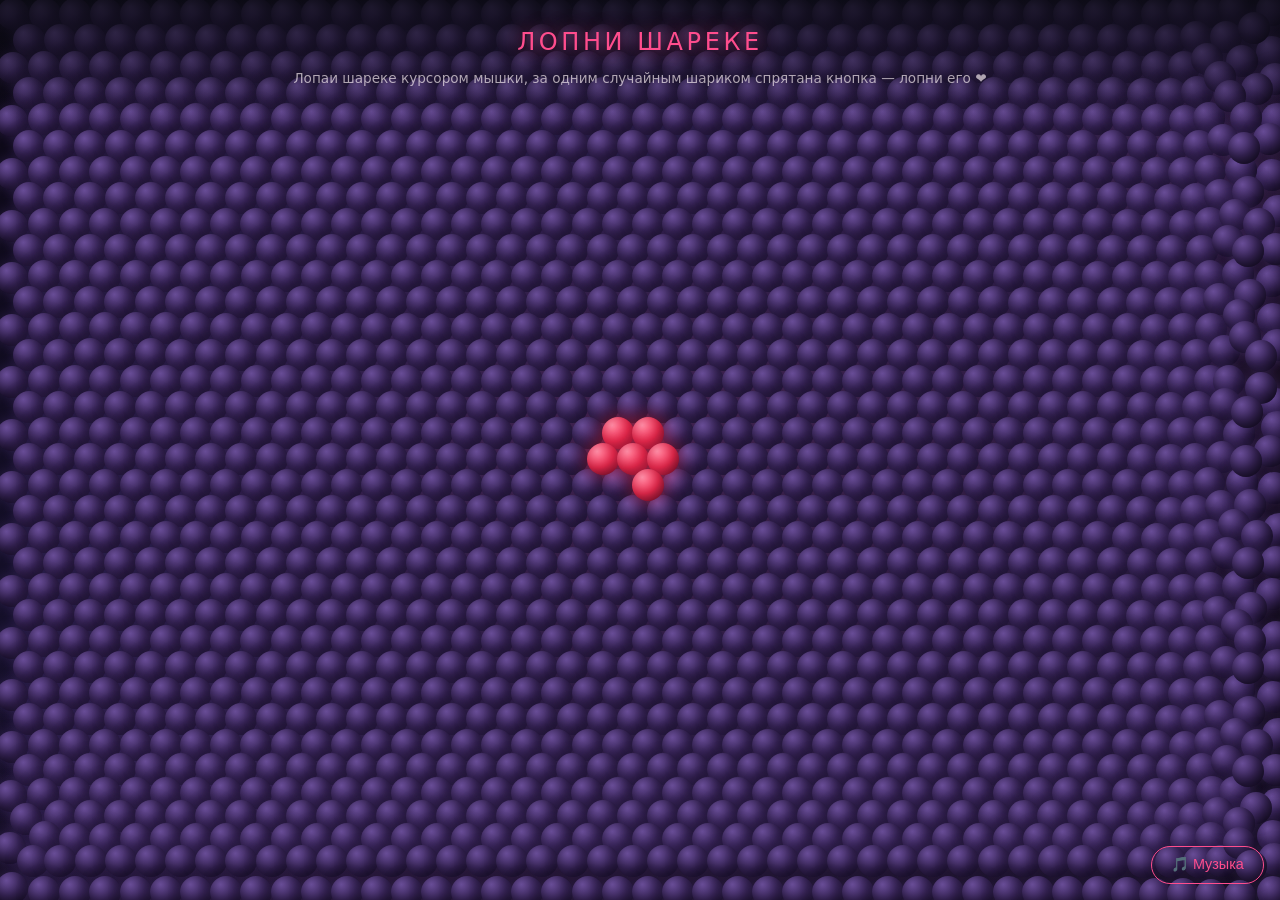
<file: index.html>
<!DOCTYPE html>
<html lang="ru">
<head>
  <meta charset="UTF-8">
  <meta name="viewport" content="width=device-width, initial-scale=1.0">
  <title>Сирдце - 1 сайть</title>
  <link rel="stylesheet" href="style.css">
</head>
<body data-page="heart">
  <div id="balls-field" class="balls-field">
    <div class="heart-ambient" aria-hidden="true"></div>
    <button id="heart-secret-btn" class="heart-secret-btn" type="button">Дальшии →</button>
  </div>

  <div class="heart-overlay">
    <h1 class="page-title">Лопни шареке</h1>
    <p class="hint-text">Лопаи шареке курсором мышки, за одним случайным шариком спрятана кнопка — лопни его ❤️</p>
    <button id="btn-music" class="btn-music btn-music-floating" type="button">🎵 Музыка</button>
  </div>

  <script src="config.js?v=5"></script>
  <script src="script.js?v=13"></script>
</body>
</html>
</file>
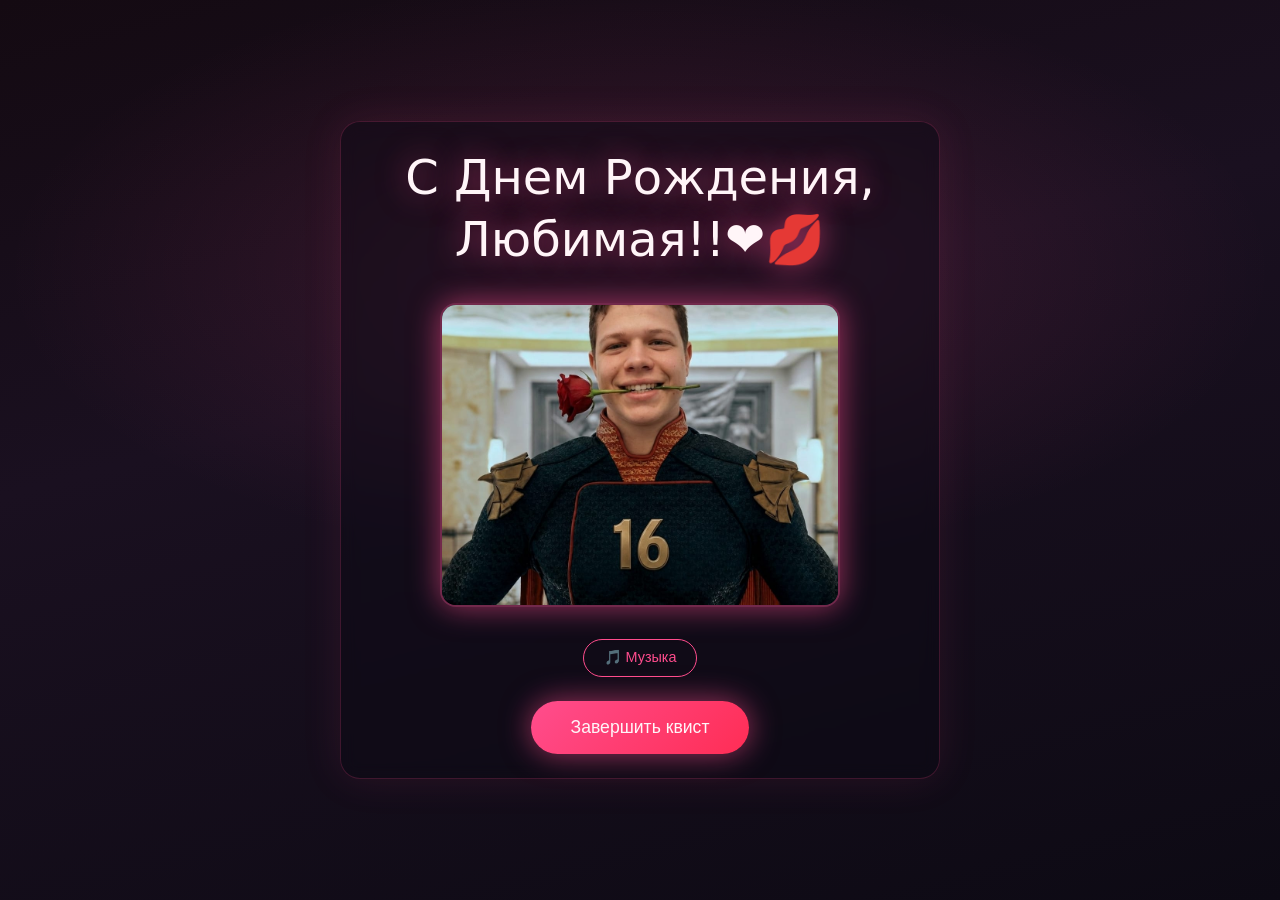
<file: final.html>
<!DOCTYPE html>
<html lang="ru">
<head>
  <meta charset="UTF-8">
  <meta name="viewport" content="width=device-width, initial-scale=1.0">
  <title>Квест — Финал</title>
  <link rel="stylesheet" href="style.css">
</head>
<body data-page="final">
  <div id="hearts-layer" class="hearts-layer" aria-hidden="true"></div>

  <main class="final-page">
    <div class="final-content">
      <h1 id="final-message" class="final-message"></h1>
      <p id="final-subtitle" class="final-subtitle"></p>

      <!-- Слот для фото или видео (настраивается в script.js) -->
      <div id="media-slot" class="media-slot">
        <span class="media-placeholder">📷 Добавь фото в config.js<br><small>mediaPhoto: "assets/photo.jpg"</small></span>
      </div>

      <div class="music-control">
        <button id="btn-music" class="btn-music" type="button">🎵 Музыка</button>
      </div>

      <button id="btn-finish" class="btn-finish" type="button">Завершить квист </button>
    </div>
  </main>

  <!-- Экран завершения -->
  <div id="finish-overlay" class="finish-overlay">
    <p>Ти прошла мой квииист, япииивв! Люблю тебя, с Днем Рождения!! 🌹💕💋❤️</p>
  </div>

  <script src="config.js?v=5"></script>
  <script src="script.js?v=13"></script>
</body>
</html>
</file>
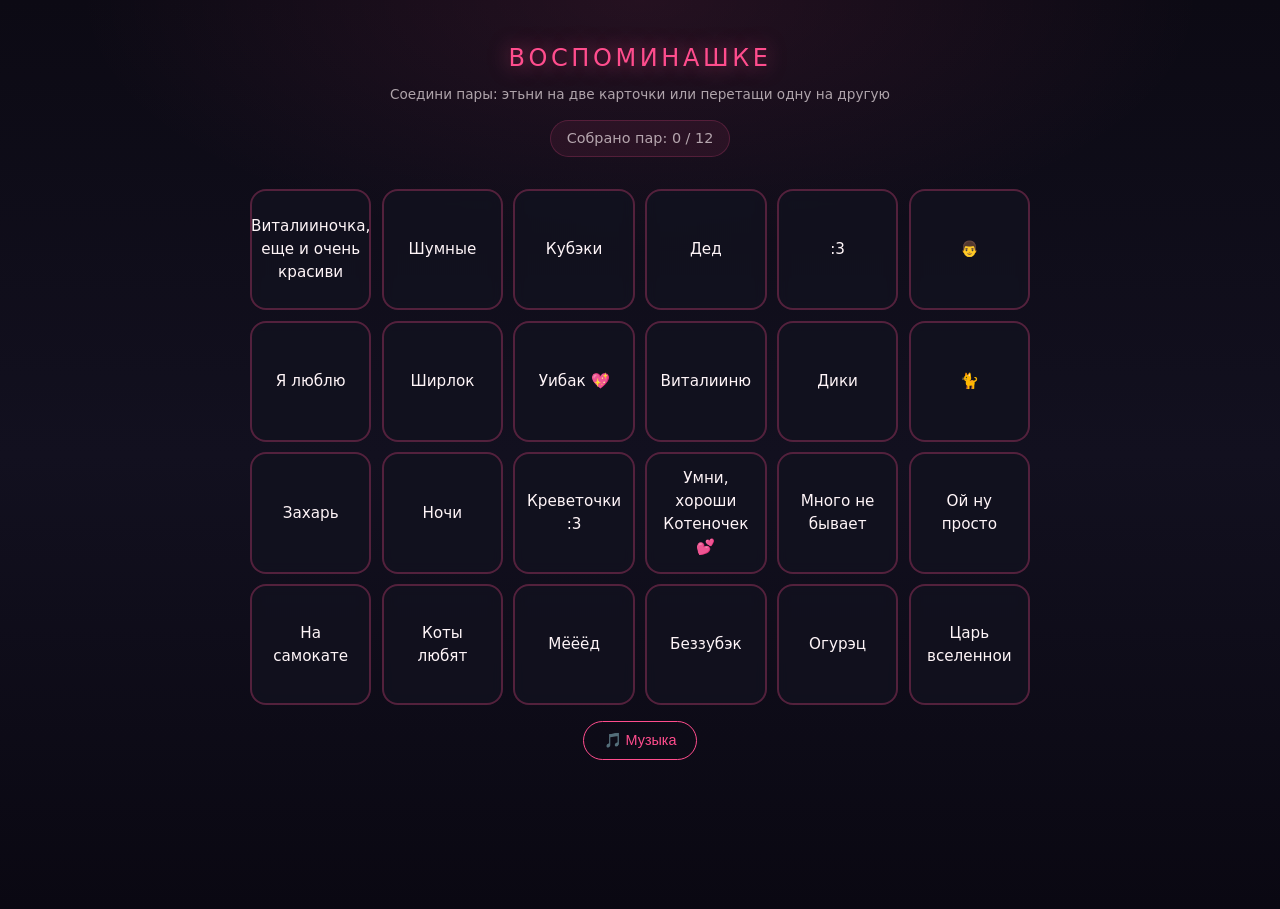
<file: puzzle2.html>
<!DOCTYPE html>
<html lang="ru">
<head>
  <meta charset="UTF-8">
  <meta name="viewport" content="width=device-width, initial-scale=1.0">
  <title>Всяки воспоминашки - 2 сайть</title>
  <link rel="stylesheet" href="style.css">
</head>
<body data-page="pairs">
  <main class="puzzle-page">
    <h1 class="page-title">Воспоминашке</h1>
    <p class="hint-text">Соедини пары: этьни на две карточки или перетащи одну на другую</p>

    <div id="pairs-progress" class="pairs-progress">Собрано пор: 0 / 5</div>
    <div id="pairs-container" class="pairs-container"></div>

    <div class="music-control">
      <button id="btn-music" class="btn-music" type="button">🎵 Музыка</button>
    </div>

    <footer class="puzzle-footer">
      <button id="btn-next" class="btn-next" type="button">Дальши →</button>
    </footer>
  </main>

  <script src="config.js?v=5"></script>
  <script src="script.js?v=13"></script>
</body>
</html>
</file>
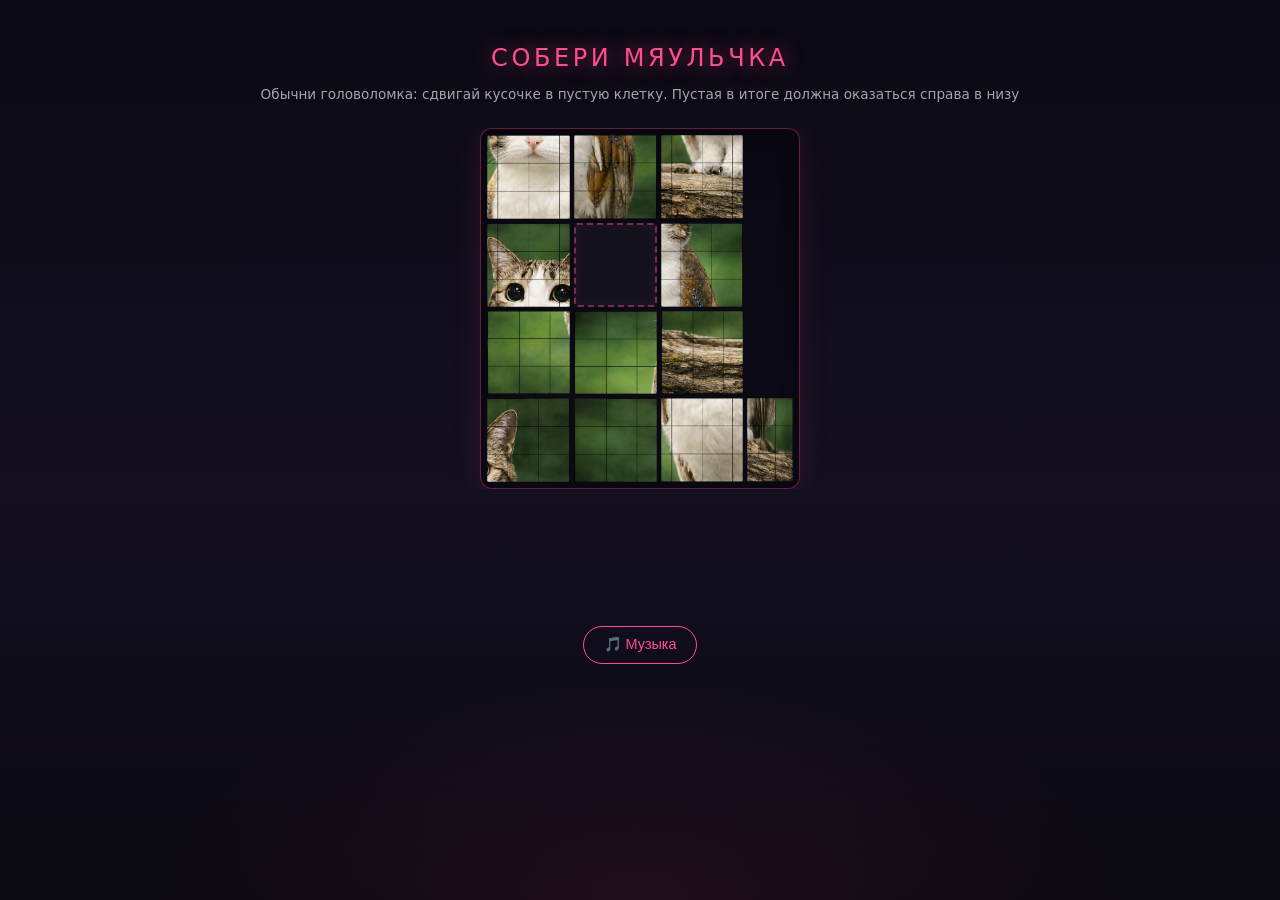
<file: puzzle3.html>
<!DOCTYPE html>
<html lang="ru">
<head>
  <meta charset="UTF-8">
  <meta name="viewport" content="width=device-width, initial-scale=1.0">
  <title>Мяулек — 3 сайть</title>
  <link rel="stylesheet" href="style.css">
</head>
<body data-page="slide">
  <main class="slide-page">
    <h1 class="page-title">Собери Мяульчка</h1>
    <p class="hint-text">Обычни головоломка: сдвигай кусочке в пустую клетку. Пустая в итоге должна оказаться справа в низу</p>

    <div class="slide-wrapper">
      <div id="slide-board" class="slide-board"></div>
    </div>

    <div id="slide-message" class="coloring-message">
      <h2>Умница мояя ❤️</h2>
      <p>Люблю тебя очень, Виталинуш 💕💕🌹</p>
    </div>

    <footer class="coloring-footer">
      <div class="music-control">
        <button id="btn-music" class="btn-music" type="button">🎵 Музыка</button>
      </div>
      <button id="btn-next" class="btn-next" type="button">Финол →</button>
    </footer>
  </main>

  <script src="config.js?v=5"></script>
  <script src="script.js?v=13"></script>
</body>
</html>
</file>
<file: style.css>
/* ===== Общие стили ===== */
*,
*::before,
*::after {
  box-sizing: border-box;
  margin: 0;
  padding: 0;
}

:root {
  --bg-dark: #0a0a12;
  --bg-card: #12121f;
  --neon-pink: #ff4d8d;
  --neon-red: #ff2d55;
  --neon-white: #fff5f8;
  --glow-pink: rgba(255, 77, 141, 0.6);
  --glow-red: rgba(255, 45, 85, 0.5);
  --text-muted: rgba(255, 245, 248, 0.65);
  --transition: 0.35s cubic-bezier(0.4, 0, 0.2, 1);
}

html {
  font-size: 16px;
  scroll-behavior: smooth;
}

body {
  min-height: 100vh;
  font-family: "Segoe UI", system-ui, -apple-system, sans-serif;
  background: var(--bg-dark);
  color: var(--neon-white);
  overflow-x: hidden;
  line-height: 1.5;
}

/* Плавный переход между страницами */
body.page-exit {
  opacity: 0;
  transform: scale(0.98);
  transition: opacity 0.5s ease, transform 0.5s ease;
}

.page-title {
  text-align: center;
  font-size: clamp(1.1rem, 3vw, 1.5rem);
  font-weight: 300;
  letter-spacing: 0.15em;
  text-transform: uppercase;
  color: var(--neon-pink);
  text-shadow: 0 0 20px var(--glow-pink);
  padding: 1.5rem 1rem 0.5rem;
}

.hint-text {
  text-align: center;
  font-size: 0.85rem;
  color: var(--text-muted);
  padding: 0 1rem 1rem;
}

/* Кнопки */
.btn-next {
  display: inline-block;
  padding: 0.85rem 2rem;
  background: linear-gradient(135deg, var(--neon-pink), var(--neon-red));
  color: var(--neon-white);
  border: none;
  border-radius: 50px;
  font-size: 1rem;
  font-weight: 500;
  letter-spacing: 0.05em;
  cursor: pointer;
  text-decoration: none;
  box-shadow: 0 0 25px var(--glow-pink), 0 4px 15px rgba(0, 0, 0, 0.4);
  transition: transform var(--transition), box-shadow var(--transition), opacity var(--transition);
  opacity: 0;
  pointer-events: none;
}

.btn-next.visible {
  opacity: 1;
  pointer-events: auto;
  animation: btnAppear 0.6s ease forwards;
}

.btn-next:hover {
  transform: translateY(-2px) scale(1.03);
  box-shadow: 0 0 40px var(--glow-pink), 0 6px 20px rgba(0, 0, 0, 0.5);
}

@keyframes btnAppear {
  from {
    opacity: 0;
    transform: translateY(15px);
  }
  to {
    opacity: 1;
    transform: translateY(0);
  }
}

/* Toast-подсказки */
.toast {
  position: fixed;
  bottom: 2rem;
  left: 50%;
  transform: translateX(-50%) translateY(100px);
  background: rgba(18, 18, 31, 0.95);
  border: 1px solid var(--neon-pink);
  color: var(--neon-white);
  padding: 0.75rem 1.5rem;
  border-radius: 12px;
  font-size: 0.9rem;
  box-shadow: 0 0 20px var(--glow-pink);
  opacity: 0;
  transition: transform 0.4s ease, opacity 0.4s ease;
  z-index: 1000;
  pointer-events: none;
  max-width: 90vw;
  text-align: center;
}

.toast.show {
  opacity: 1;
  transform: translateX(-50%) translateY(0);
}

/* ===== Страница 1: Шарики на весь экран ===== */
body[data-page="heart"] {
  overflow: hidden;
  height: 100vh;
  background: linear-gradient(145deg, #0c0814 0%, #15102a 35%, #1a0f22 65%, #0a0810 100%);
}

.balls-field {
  position: fixed;
  inset: 0;
  z-index: 1;
  overflow: hidden;
  cursor: crosshair;
  background: transparent;
}

/* Мягкий живой фон под шариками */
.balls-field::before {
  content: "";
  position: absolute;
  inset: 0;
  z-index: 0;
  background:
    radial-gradient(ellipse 70% 55% at 50% 48%, rgba(255, 90, 140, 0.14) 0%, transparent 58%),
    radial-gradient(ellipse 45% 35% at 15% 85%, rgba(100, 70, 160, 0.1) 0%, transparent 50%),
    radial-gradient(ellipse 40% 30% at 88% 18%, rgba(255, 120, 170, 0.08) 0%, transparent 48%);
  animation: heartBgPulse 10s ease-in-out infinite alternate;
  pointer-events: none;
}

@keyframes heartBgPulse {
  from { opacity: 0.75; transform: scale(1); }
  to { opacity: 1; transform: scale(1.03); }
}

/* Лёгкие мерцающие точки */
.heart-ambient {
  position: absolute;
  inset: 0;
  z-index: 0;
  pointer-events: none;
  overflow: hidden;
}

.heart-sparkle {
  position: absolute;
  width: 3px;
  height: 3px;
  border-radius: 50%;
  background: rgba(255, 200, 220, 0.7);
  box-shadow: 0 0 6px rgba(255, 120, 170, 0.5);
  animation: sparkleFloat ease-in-out infinite;
  opacity: 0;
}

@keyframes sparkleFloat {
  0%, 100% { opacity: 0; transform: scale(0.5); }
  50% { opacity: 0.9; transform: scale(1.2); }
}

/* Кнопка за секретным шариком — двигается вместе с ним */
.heart-secret-btn {
  position: absolute;
  z-index: 4;
  padding: 0.75rem 1.6rem;
  font-size: clamp(0.85rem, 2.8vw, 1rem);
  font-weight: 600;
  letter-spacing: 0.04em;
  color: #fff;
  background: linear-gradient(135deg, #ff4d8d, #ff2d55);
  border: 2px solid rgba(255, 255, 255, 0.9);
  border-radius: 50px;
  cursor: pointer;
  white-space: nowrap;
  transform: translate(-50%, -50%);
  opacity: 0;
  pointer-events: none;
  box-shadow:
    0 0 25px rgba(255, 77, 141, 0.9),
    0 0 50px rgba(255, 45, 85, 0.5);
}

.heart-secret-btn.revealed {
  opacity: 1;
  pointer-events: auto;
  animation: secretBtnPulse 1.4s ease-in-out infinite;
}

@keyframes secretBtnPulse {
  0%, 100% {
    box-shadow: 0 0 20px rgba(255, 77, 141, 0.8), 0 0 40px rgba(255, 45, 85, 0.45);
    transform: translate(-50%, -50%) scale(1);
  }
  50% {
    box-shadow: 0 0 35px rgba(255, 77, 141, 1), 0 0 70px rgba(255, 45, 85, 0.7);
    transform: translate(-50%, -50%) scale(1.06);
  }
}

.ball.ball-secret-cover {
  z-index: 6;
}

.heart-overlay {
  position: fixed;
  top: 0;
  left: 0;
  right: 0;
  z-index: 10;
  pointer-events: none;
  background: linear-gradient(to bottom, rgba(10, 10, 18, 0.85) 0%, transparent 100%);
  padding-bottom: 1rem;
}

.btn-music-floating {
  position: fixed;
  right: 1rem;
  bottom: 1rem;
  z-index: 12;
  pointer-events: auto;
}

.ball {
  position: absolute;
  border-radius: 50%;
  pointer-events: none;
  z-index: 5;
  transform: translate(-50%, -50%);
  user-select: none;
  -webkit-tap-highlight-color: transparent;
}

/* Анимация лопания — без filter, легче для GPU */
.ball.popping {
  animation: ballPop 0.2s ease-out forwards;
  pointer-events: none;
  z-index: 6;
  will-change: transform, opacity;
}

@keyframes ballPop {
  0% {
    transform: translate(-50%, -50%) scale(1);
    opacity: 1;
  }
  45% {
    transform: translate(-50%, -50%) scale(1.25);
    opacity: 0.7;
  }
  100% {
    transform: translate(-50%, -50%) scale(0);
    opacity: 0;
  }
}

/* Все шарики — тёмно-фиолетовые */
.ball.ball-normal {
  background: radial-gradient(circle at 32% 26%, #6b4f9a, #3d2860 48%, #1a0f2e 92%);
  box-shadow:
    inset -4px -6px 14px rgba(0, 0, 0, 0.45),
    0 0 12px rgba(90, 60, 140, 0.35);
}

/* Центр — красное сердце */
.ball.ball-heart {
  background: radial-gradient(circle at 32% 26%, #ff8fa8, #ff2d55 52%, #9d1138 92%);
  box-shadow:
    inset -4px -6px 14px rgba(0, 0, 0, 0.35),
    0 0 20px rgba(255, 45, 85, 0.55);
  z-index: 2;
}

/* ===== Страница 2: Пары ===== */
body[data-page="pairs"] {
  background:
    radial-gradient(ellipse 80% 50% at 50% 0%, rgba(255, 77, 141, 0.1) 0%, transparent 55%),
    linear-gradient(180deg, #0c0a14 0%, #12101f 50%, #0a0812 100%);
}

.puzzle-page {
  min-height: 100vh;
  padding: 1rem 1rem 3rem;
  display: flex;
  flex-direction: column;
  align-items: center;
  position: relative;
}

.pairs-container {
  display: grid;
  grid-template-columns: repeat(auto-fit, minmax(110px, 1fr));
  gap: 0.65rem;
  width: min(98vw, 780px);
  margin: 1rem auto;
}

.pair-card {
  aspect-ratio: 1;
  background: rgba(18, 18, 31, 0.85);
  backdrop-filter: blur(6px);
  border: 2px solid rgba(255, 77, 141, 0.28);
  border-radius: 16px;
  display: flex;
  align-items: center;
  justify-content: center;
  text-align: center;
  padding: 0.75rem;
  font-size: clamp(0.75rem, 2.5vw, 0.95rem);
  cursor: grab;
  user-select: none;
  transition: border-color var(--transition), box-shadow var(--transition), transform var(--transition), opacity var(--transition);
  touch-action: none;
}

.pair-card:hover {
  border-color: var(--neon-pink);
  box-shadow: 0 0 15px var(--glow-pink);
}

.pair-card.selected {
  border-color: var(--neon-white);
  box-shadow: 0 0 20px var(--glow-pink);
  transform: scale(1.05);
}

.pair-card.matched {
  border-color: #4dff91;
  box-shadow: 0 0 20px rgba(77, 255, 145, 0.4);
  cursor: default;
  opacity: 1;
}

.pair-card.matched.glow-all {
  animation: cardGlow 1.5s ease-in-out infinite alternate;
}

.pair-card.dragging {
  opacity: 0.5;
  cursor: grabbing;
}

.pair-card.drop-target {
  border-color: var(--neon-pink);
  box-shadow: 0 0 25px var(--glow-pink);
}

@keyframes cardGlow {
  from { box-shadow: 0 0 15px rgba(77, 255, 145, 0.3); }
  to { box-shadow: 0 0 30px rgba(255, 77, 141, 0.6); }
}

.puzzle-footer {
  margin-top: 2rem;
  text-align: center;
}

.pairs-progress {
  font-size: 0.9rem;
  color: var(--text-muted);
  margin-bottom: 1rem;
  padding: 0.4rem 1rem;
  border-radius: 20px;
  background: rgba(255, 77, 141, 0.08);
  border: 1px solid rgba(255, 77, 141, 0.2);
}

/* ===== Страница 3: Пазл-головоломка ===== */
body[data-page="slide"] {
  background:
    radial-gradient(ellipse 70% 45% at 50% 100%, rgba(255, 77, 141, 0.09) 0%, transparent 55%),
    linear-gradient(180deg, #0b0913 0%, #141022 55%, #0a0810 100%);
}

.slide-page {
  min-height: 100vh;
  padding: 1rem 1rem 3rem;
  display: flex;
  flex-direction: column;
  align-items: center;
}

.slide-wrapper {
  width: min(96vw, 420px);
  margin: 0.5rem auto 1rem;
  overflow-x: auto;
}

.slide-board {
  display: grid;
  grid-template-columns: repeat(3, 1fr) 0.55fr;
  grid-template-rows: repeat(4, 1fr);
  gap: 4px;
  aspect-ratio: 3.55 / 4;
  max-width: min(92vw, 320px);
  margin: 0 auto;
  background: rgba(8, 8, 16, 0.6);
  padding: 6px;
  border-radius: 12px;
  border: 1px solid rgba(255, 77, 141, 0.35);
  box-shadow: 0 0 30px rgba(255, 77, 141, 0.12), inset 0 0 20px rgba(0, 0, 0, 0.3);
  transition: box-shadow 0.6s ease;
}

.slide-board.complete-glow {
  animation: gridGlow 2s ease-in-out infinite alternate;
}

.slide-tile {
  width: 100%;
  height: 100%;
  min-height: 0;
  border: none;
  padding: 0;
  cursor: pointer;
  border-radius: 2px;
  background-repeat: no-repeat;
  transition: transform 0.12s ease, box-shadow 0.12s ease;
  box-shadow: inset 0 0 0 1px rgba(0, 0, 0, 0.25);
}

.slide-tile:hover:not(:disabled) {
  transform: scale(1.04);
  z-index: 2;
  box-shadow: 0 0 10px rgba(255, 77, 141, 0.5);
}

.slide-tile:disabled {
  cursor: default;
}

.slide-empty {
  background: rgba(255, 255, 255, 0.04);
  border: 2px dashed rgba(255, 77, 141, 0.45);
  border-radius: 3px;
  box-shadow: inset 0 0 12px rgba(255, 77, 141, 0.08);
}

.slide-empty.external,
.slide-tile.external-tile {
  grid-column: 4;
  grid-row: 4;
}

/* ===== Общие блоки для страницы 3 ===== */
@keyframes gridGlow {
  from { box-shadow: 0 0 20px var(--glow-pink); }
  to { box-shadow: 0 0 50px var(--glow-red), 0 0 80px var(--glow-pink); }
}

.coloring-message {
  text-align: center;
  opacity: 0;
  transform: translateY(20px);
  transition: opacity 0.8s ease, transform 0.8s ease;
}

.coloring-message.show {
  opacity: 1;
  transform: translateY(0);
}

.coloring-message h2 {
  font-size: clamp(1.5rem, 5vw, 2.2rem);
  color: var(--neon-pink);
  text-shadow: 0 0 25px var(--glow-pink);
  margin-bottom: 0.5rem;
}

.coloring-message p {
  font-size: clamp(1.1rem, 4vw, 1.5rem);
  color: var(--neon-white);
}

.coloring-footer {
  margin-top: 1.5rem;
  text-align: center;
}

/* ===== Финал ===== */
body[data-page="final"] {
  background:
    radial-gradient(ellipse 90% 60% at 50% 30%, rgba(255, 77, 141, 0.15) 0%, transparent 55%),
    linear-gradient(165deg, #140a12 0%, #1a1020 40%, #0d0a14 100%);
}

.final-page {
  min-height: 100vh;
  display: flex;
  flex-direction: column;
  align-items: center;
  justify-content: center;
  padding: 2rem 1rem;
  position: relative;
  overflow: hidden;
  background: transparent;
}

.hearts-layer {
  position: fixed;
  inset: 0;
  pointer-events: none;
  z-index: 0;
  overflow: hidden;
}

.heart-particle {
  position: absolute;
  bottom: -2rem;
  color: #ff5c96;
  line-height: 1;
  opacity: 0;
  animation: heartFloatUp linear infinite;
  text-shadow: 0 0 10px rgba(255, 77, 141, 0.55);
  user-select: none;
}

@keyframes heartFloatUp {
  0% {
    transform: translateY(0) translateX(0) scale(0.5) rotate(0deg);
    opacity: 0;
  }
  8% {
    opacity: var(--heart-op, 0.35);
  }
  92% {
    opacity: var(--heart-op, 0.35);
  }
  100% {
    transform: translateY(-105vh) translateX(var(--heart-drift, 0)) scale(1) rotate(var(--heart-spin, 15deg));
    opacity: 0;
  }
}

.final-content {
  position: relative;
  z-index: 1;
  text-align: center;
  max-width: 600px;
  width: 100%;
  padding: 1.5rem;
  border-radius: 20px;
  background: rgba(12, 10, 20, 0.45);
  backdrop-filter: blur(8px);
  border: 1px solid rgba(255, 77, 141, 0.2);
  box-shadow: 0 0 40px rgba(255, 77, 141, 0.1);
}

.final-message {
  font-size: clamp(1.8rem, 6vw, 3rem);
  font-weight: 300;
  line-height: 1.3;
  color: var(--neon-white);
  text-shadow: 0 0 30px var(--glow-pink);
  margin-bottom: 1.5rem;
  animation: messagePulse 3s ease-in-out infinite;
}

@keyframes messagePulse {
  0%, 100% { text-shadow: 0 0 30px var(--glow-pink); }
  50% { text-shadow: 0 0 50px var(--glow-red), 0 0 80px var(--glow-pink); }
}

.final-subtitle {
  font-size: clamp(1rem, 3vw, 1.25rem);
  color: var(--text-muted);
  margin-bottom: 2rem;
}

.media-slot {
  width: min(90vw, 400px);
  margin: 0 auto 2rem;
  border-radius: 16px;
  overflow: hidden;
  border: 2px solid rgba(255, 77, 141, 0.4);
  box-shadow: 0 0 30px var(--glow-pink);
  background: var(--bg-card);
  min-height: 200px;
  display: flex;
  align-items: center;
  justify-content: center;
}

.media-slot img,
.media-slot video {
  width: 100%;
  height: auto;
  display: block;
  max-height: 300px;
  object-fit: cover;
}

.media-placeholder {
  color: var(--text-muted);
  font-size: 0.9rem;
  padding: 2rem;
}

.music-control {
  margin-bottom: 1.5rem;
}

.btn-music {
  background: transparent;
  border: 1px solid var(--neon-pink);
  color: var(--neon-pink);
  padding: 0.6rem 1.2rem;
  border-radius: 50px;
  cursor: pointer;
  font-size: 0.9rem;
  transition: background var(--transition), color var(--transition);
}

.btn-music:hover,
.btn-music.playing {
  background: var(--neon-pink);
  color: var(--neon-white);
}

.btn-music.music-hint {
  animation: musicHintPulse 1.2s ease-in-out infinite;
  box-shadow: 0 0 20px var(--glow-pink);
}

@keyframes musicHintPulse {
  0%, 100% { transform: scale(1); }
  50% { transform: scale(1.05); }
}

.btn-finish {
  padding: 1rem 2.5rem;
  background: linear-gradient(135deg, var(--neon-pink), var(--neon-red));
  color: var(--neon-white);
  border: none;
  border-radius: 50px;
  font-size: 1.1rem;
  cursor: pointer;
  box-shadow: 0 0 30px var(--glow-pink);
  transition: transform var(--transition), box-shadow var(--transition);
}

.btn-finish:hover {
  transform: scale(1.05);
  box-shadow: 0 0 50px var(--glow-pink);
}

.finish-overlay {
  position: fixed;
  inset: 0;
  background: rgba(10, 10, 18, 0.88);
  display: flex;
  align-items: center;
  justify-content: center;
  z-index: 100;
  opacity: 0;
  pointer-events: none;
  transition: opacity 0.6s ease;
  padding: 1.5rem;
}

.confetti-canvas {
  position: fixed;
  inset: 0;
  width: 100%;
  height: 100%;
  pointer-events: none;
  z-index: 120;
}

.finish-overlay.show {
  opacity: 1;
  pointer-events: auto;
}

.finish-overlay p {
  font-size: clamp(1.5rem, 5vw, 2.5rem);
  color: var(--neon-pink);
  text-shadow: 0 0 40px var(--glow-pink);
  animation: messagePulse 2s ease-in-out infinite;
}

/* Адаптив */
@media (max-width: 480px) {
  .pairs-container {
    grid-template-columns: repeat(2, 1fr);
  }
}
</file>
